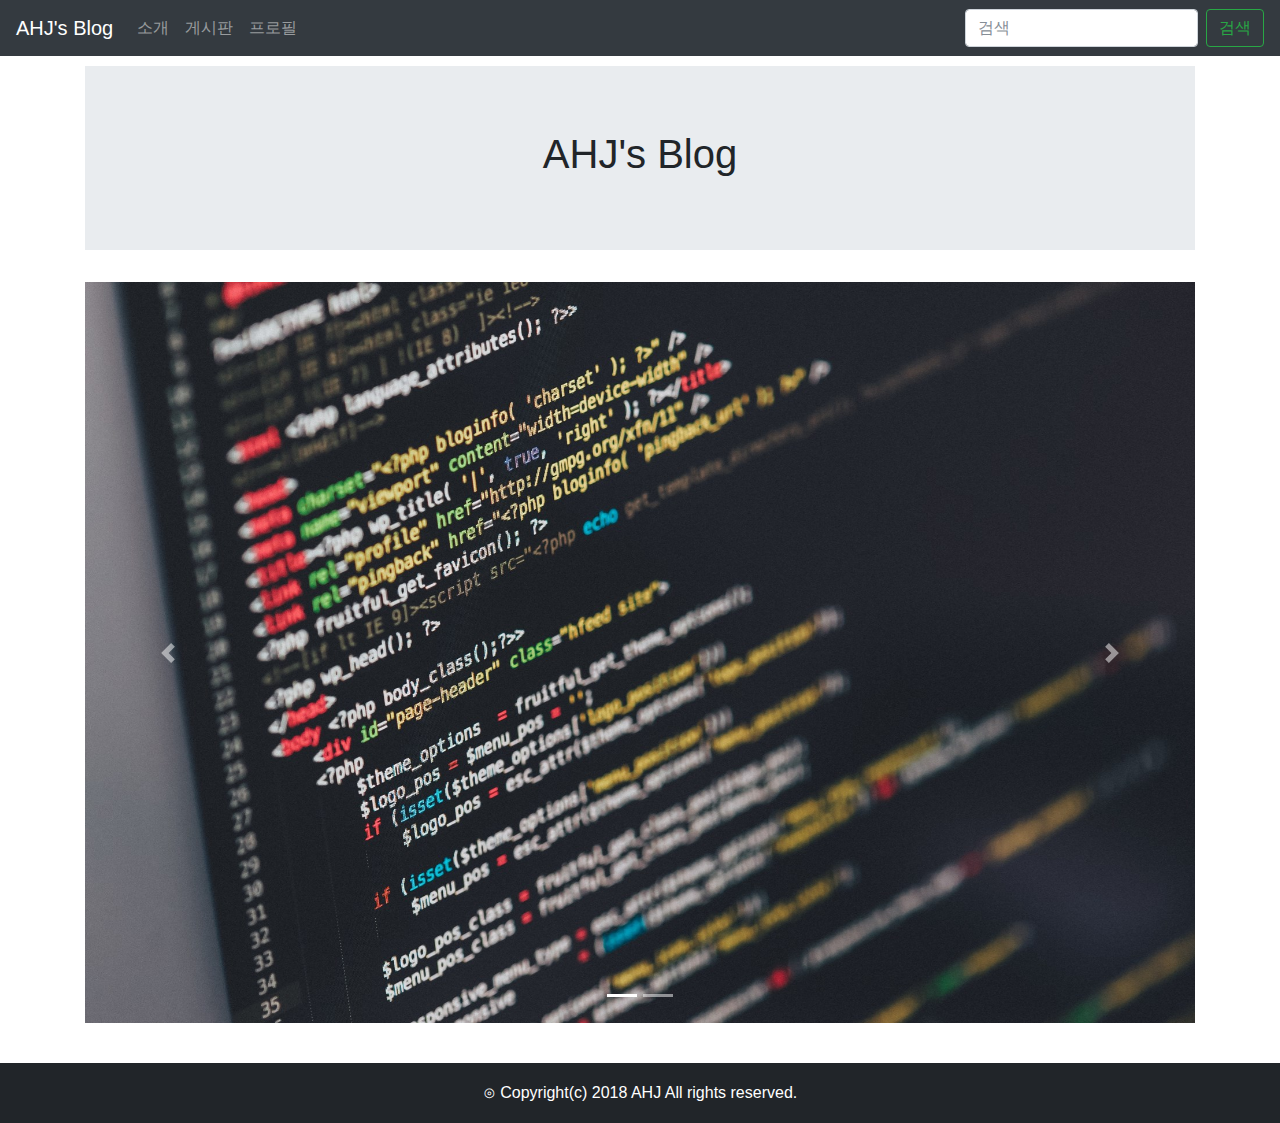
<file: index.html>
<!DOCTYPE html>
<html lang="ko">

<head>
    <meta charset="UTF-8">
    <meta name="viewport" content="width=device-width, initial-scale=1.0">
    <meta http-equiv="X-UA-Compatible" content="ie=edge">
    <title>AHJ's Blog</title>

    <link rel="stylesheet" href="css/style.css">
    <link rel="stylesheet" href="css/bootstrap.min.css">
    <script src="https://ajax.googleapis.com/ajax/libs/jquery/3.2.1/jquery.min.js"></script>
    <script src="https://cdnjs.cloudflare.com/ajax/libs/popper.js/1.12.6/umd/popper.min.js"></script>
    <script src="js/bootstrap.min.js"></script>
</head>

<body>

    <header>
        <nav class="navbar navbar-expand-md navbar-dark bg-dark">
            <a class="navbar-brand" href="index.html">AHJ's Blog</a>
            <button class="navbar-toggler" type="button" data-toggle="collapse" data-target="#navbarCollapse" aria-controls="navbarCollapse"
                aria-expanded="false" aria-label="Toggle navigation">
                <span class="navbar-toggler-icon"></span>
            </button>
            <div class="collapse navbar-collapse" id="navbarCollapse">
                <ul class="navbar-nav mr-auto">
                    <li class="nav-item">
                        <a class="nav-link" href="introduce.html">소개</a>
                    </li>
                    <li class="nav-item">
                        <a class="nav-link" href="bbs.html">게시판</a>
                    </li>
                    <li class="nav-item">
                        <a class="nav-link" href="profile.html">프로필</a>
                    </li>
                </ul>
                <form class="form-inline mt-2 mt-md-0">
                    <input class="form-control mr-sm-2" type="text" placeholder="검색" aria-label="Search">
                    <button class="btn btn-outline-success my-2 my-sm-0" type="submit">검색</button>
                </form>
            </div>
        </nav>
    </header>

    <main role="main" class="container">

        <div class="jumbotron jumbotron-fluid">
            <div class="container">
                <h1 class="text-center">AHJ's Blog</h1>
            </div>
        </div>

        <div style="padding-bottom: 100px">
            <div id="move" class="carousel slide" data-ride="carousel">
                <ul class="carousel-indicators">
                    <li data-target="#img1" data-slide-to="0" class="active"></li>
                    <li data-target="#img2" data-slide-to="1"></li>
                </ul>
                <div class="carousel-inner">
                    <div class="carousel-item active">
                        <img src="img/1.jpg" alt="img1" width="1100" height="500">
                    </div>
                    <div class="carousel-item">
                        <img src="img/2.jpg" alt="img2" width="1100" height="500">
                    </div>
                </div>

                <a class="carousel-control-prev" href="#move" data-slide="prev">
                    <span class="carousel-control-prev-icon"></span>
                </a>
                <a class="carousel-control-next" href="#move" data-slide="next">
                    <span class="carousel-control-next-icon"></span>
                </a>
            </div>
        </div>

    </main>

    <footer class="footer">
        <div class="container">
            ⊙ Copyright(c) 2018 AHJ All rights reserved.
        </div>
    </footer>



</body>

</html>
</file>
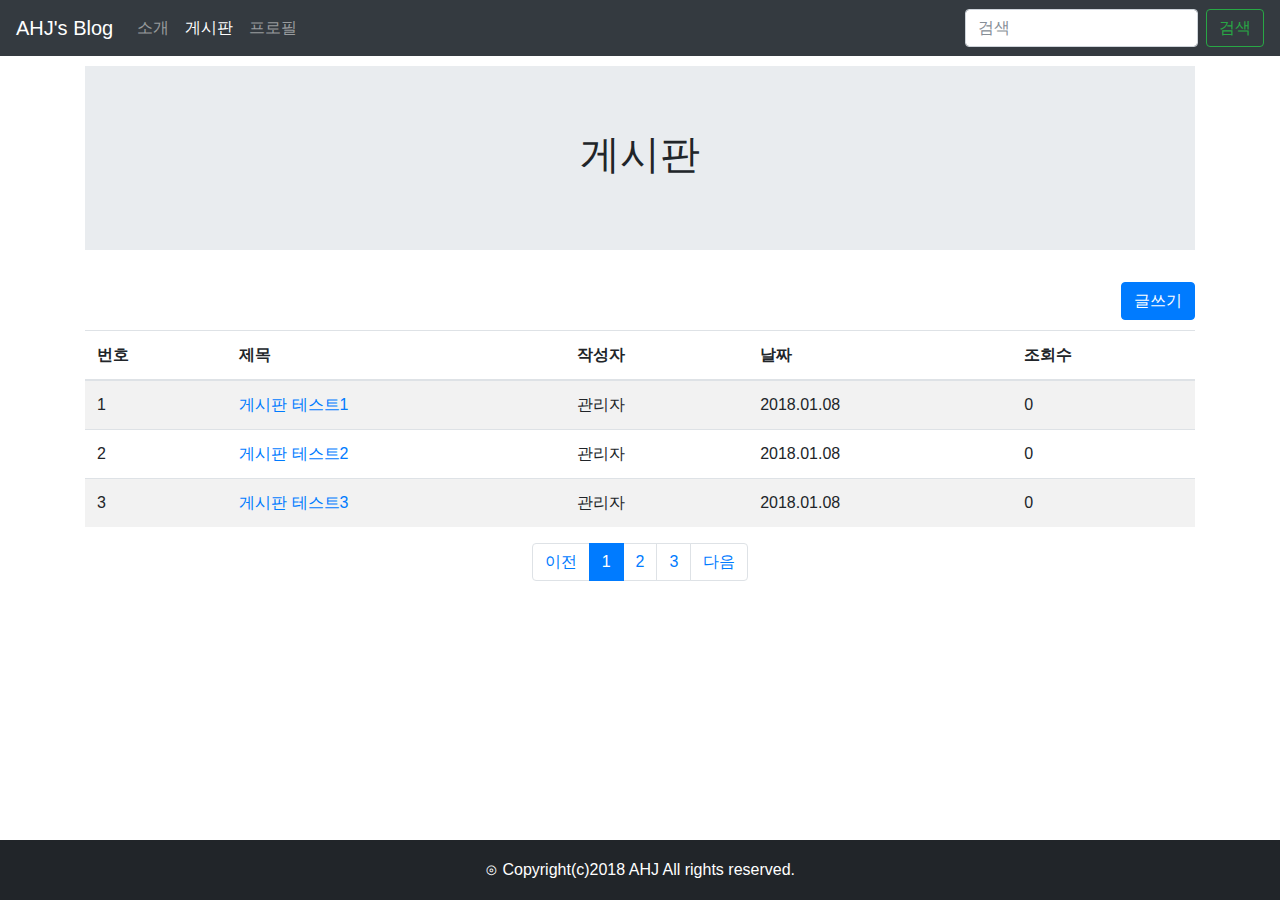
<file: bbs.html>
<!DOCTYPE html>
<html lang="ko">

<head>
    <meta charset="UTF-8">
    <meta name="viewport" content="width=device-width, initial-scale=1.0">
    <meta http-equiv="X-UA-Compatible" content="ie=edge">
    <title>AHJ's Blog</title>

    <link rel="stylesheet" href="css/style.css">
    <link rel="stylesheet" href="css/bootstrap.min.css">
    <script src="https://ajax.googleapis.com/ajax/libs/jquery/3.2.1/jquery.min.js"></script>
    <script src="https://cdnjs.cloudflare.com/ajax/libs/popper.js/1.12.6/umd/popper.min.js"></script>
    <script src="js/bootstrap.min.js"></script>
</head>

<body>

    <header>
        <nav class="navbar navbar-expand-md navbar-dark bg-dark">
            <a class="navbar-brand" href="index.html">AHJ's Blog</a>
            <button class="navbar-toggler" type="button" data-toggle="collapse" data-target="#navbarCollapse" aria-controls="navbarCollapse"
                aria-expanded="false" aria-label="Toggle navigation">
                <span class="navbar-toggler-icon"></span>
            </button>
            <div class="collapse navbar-collapse" id="navbarCollapse">
                <ul class="navbar-nav mr-auto">
                    <li class="nav-item">
                        <a class="nav-link" href="introduce.html">소개</a>
                    </li>
                    <li class="nav-item">
                        <a class="nav-link active" href="bbs.html">게시판</a>
                    </li>
                    <li class="nav-item">
                        <a class="nav-link" href="profile.html">프로필</a>
                    </li>
                </ul>
                <form class="form-inline mt-2 mt-md-0">
                    <input class="form-control mr-sm-2" type="text" placeholder="검색" aria-label="Search">
                    <button class="btn btn-outline-success my-2 my-sm-0" type="submit">검색</button>
                </form>
            </div>
        </nav>
    </header>

    <main style="padding-bottom: 100px" role="main" class="container">

        <div class="jumbotron jumbotron-fluid">
            <div class="container">
                <h1 class="text-center">게시판</h1>
            </div>
        </div>

        <div class="d-flex justify-content-end">
            <a href="#" class="btn btn-primary" role="button" style="margin-bottom: 10px">글쓰기</a>
        </div>

        <table class="table table-striped">
            <thead>
                <tr>
                    <th>번호</th>
                    <th>제목</th>
                    <th>작성자</th>
                    <th>날짜</th>
                    <th>조회수</th>
                </tr>
            </thead>
            <tbody>
                <tr>
                    <td>1</td>
                    <td>
                        <a href="#">게시판 테스트1</a>
                    </td>
                    <td>관리자</td>
                    <td>2018.01.08</td>
                    <td>0</td>
                </tr>
                <tr>
                    <td>2</td>
                    <td>
                        <a href="#">게시판 테스트2</a>
                    </td>
                    <td>관리자</td>
                    <td>2018.01.08</td>
                    <td>0</td>
                </tr>
                <tr>
                    <td>3</td>
                    <td>
                        <a href="#">게시판 테스트3</a>
                    </td>
                    <td>관리자</td>
                    <td>2018.01.08</td>
                    <td>0</td>
                </tr>
            </tbody>
        </table>

        <div class="center">
            <ul class="pagination">
                <li class="page-item">
                    <a class="page-link" href="#">이전</a>
                </li>
                <li class="page-item active">
                    <a class="page-link" href="#">1</a>
                </li>
                <li class="page-item">
                    <a class="page-link" href="#">2</a>
                </li>
                <li class="page-item">
                    <a class="page-link" href="#">3</a>
                </li>
                <li class="page-item">
                    <a class="page-link" href="#">다음</a>
                </li>
            </ul>
        </div>




    </main>

    <footer class="footer">
        <div class="container">
            ⊙ Copyright(c)2018 AHJ All rights reserved.
        </div>
    </footer>



</body>

</html>
</file>
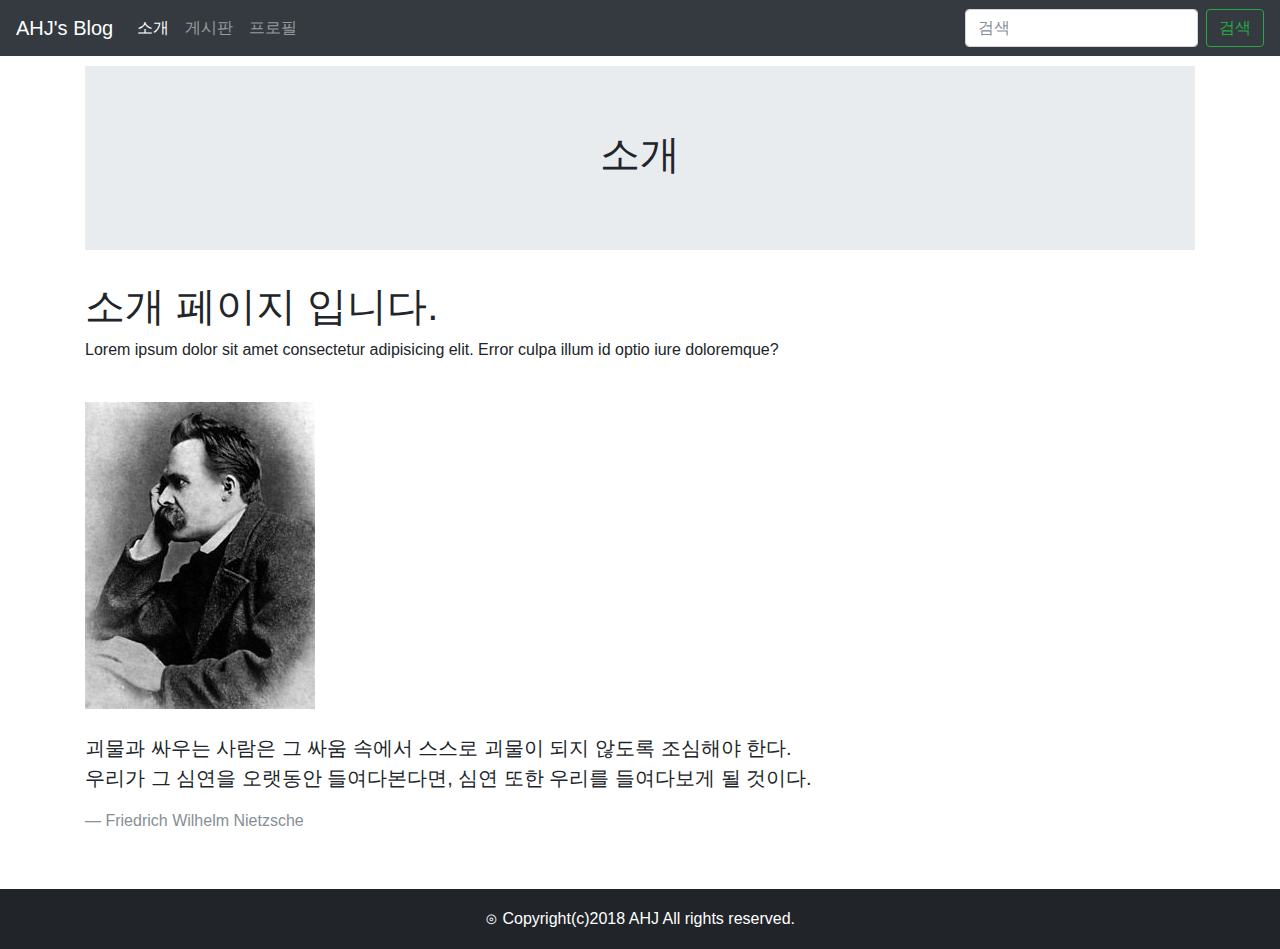
<file: introduce.html>
<!DOCTYPE html>
<html lang="ko">

<head>
    <meta charset="UTF-8">
    <meta name="viewport" content="width=device-width, initial-scale=1.0">
    <meta http-equiv="X-UA-Compatible" content="ie=edge">
    <title>AHJ's Blog</title>

    <link rel="stylesheet" href="css/style.css">
    <link rel="stylesheet" href="css/bootstrap.min.css">
    <script src="https://ajax.googleapis.com/ajax/libs/jquery/3.2.1/jquery.min.js"></script>
    <script src="https://cdnjs.cloudflare.com/ajax/libs/popper.js/1.12.6/umd/popper.min.js"></script>
    <script src="js/bootstrap.min.js"></script>
</head>

<body>

    <header>
        <nav class="navbar navbar-expand-md navbar-dark bg-dark">
            <a class="navbar-brand" href="index.html">AHJ's Blog</a>
            <button class="navbar-toggler" type="button" data-toggle="collapse" data-target="#navbarCollapse" aria-controls="navbarCollapse"
                aria-expanded="false" aria-label="Toggle navigation">
                <span class="navbar-toggler-icon"></span>
            </button>
            <div class="collapse navbar-collapse" id="navbarCollapse">
                <ul class="navbar-nav mr-auto">
                    <li class="nav-item">
                        <a class="nav-link active" href="introduce.html">소개</a>
                    </li>
                    <li class="nav-item">
                        <a class="nav-link" href="bbs.html">게시판</a>
                    </li>
                    <li class="nav-item">
                        <a class="nav-link" href="profile.html">프로필</a>
                    </li>
                </ul>
                <form class="form-inline mt-2 mt-md-0">
                    <input class="form-control mr-sm-2" type="text" placeholder="검색" aria-label="Search">
                    <button class="btn btn-outline-success my-2 my-sm-0" type="submit">검색</button>
                </form>
            </div>
        </nav>
    </header>

    <main style="padding-bottom: 100px" role="main" class="container">

        <div class="jumbotron jumbotron-fluid">
            <div class="container">
                <h1 class="text-center">소개</h1>
            </div>
        </div>

        <h1>소개 페이지 입니다.</h1>
        <p>Lorem ipsum dolor sit amet consectetur adipisicing elit. Error culpa illum id optio iure doloremque?</p><br>

        <img class="img-fluid" src="img/Nietzsche.jpg" alt="Nietzsche"><br><br>

        <blockquote class="blockquote">
            <p>괴물과 싸우는 사람은 그 싸움 속에서 스스로 괴물이 되지 않도록 조심해야 한다.<br> 우리가 그 심연을 오랫동안 들여다본다면, 심연 또한 우리를 들여다보게 될 것이다.</p>
            <footer class="blockquote-footer">Friedrich Wilhelm Nietzsche</footer>
        </blockquote>


    </main>

    <footer class="footer">
        <div class="container">
            ⊙ Copyright(c)2018 AHJ All rights reserved.
        </div>
    </footer>



</body>

</html>
</file>
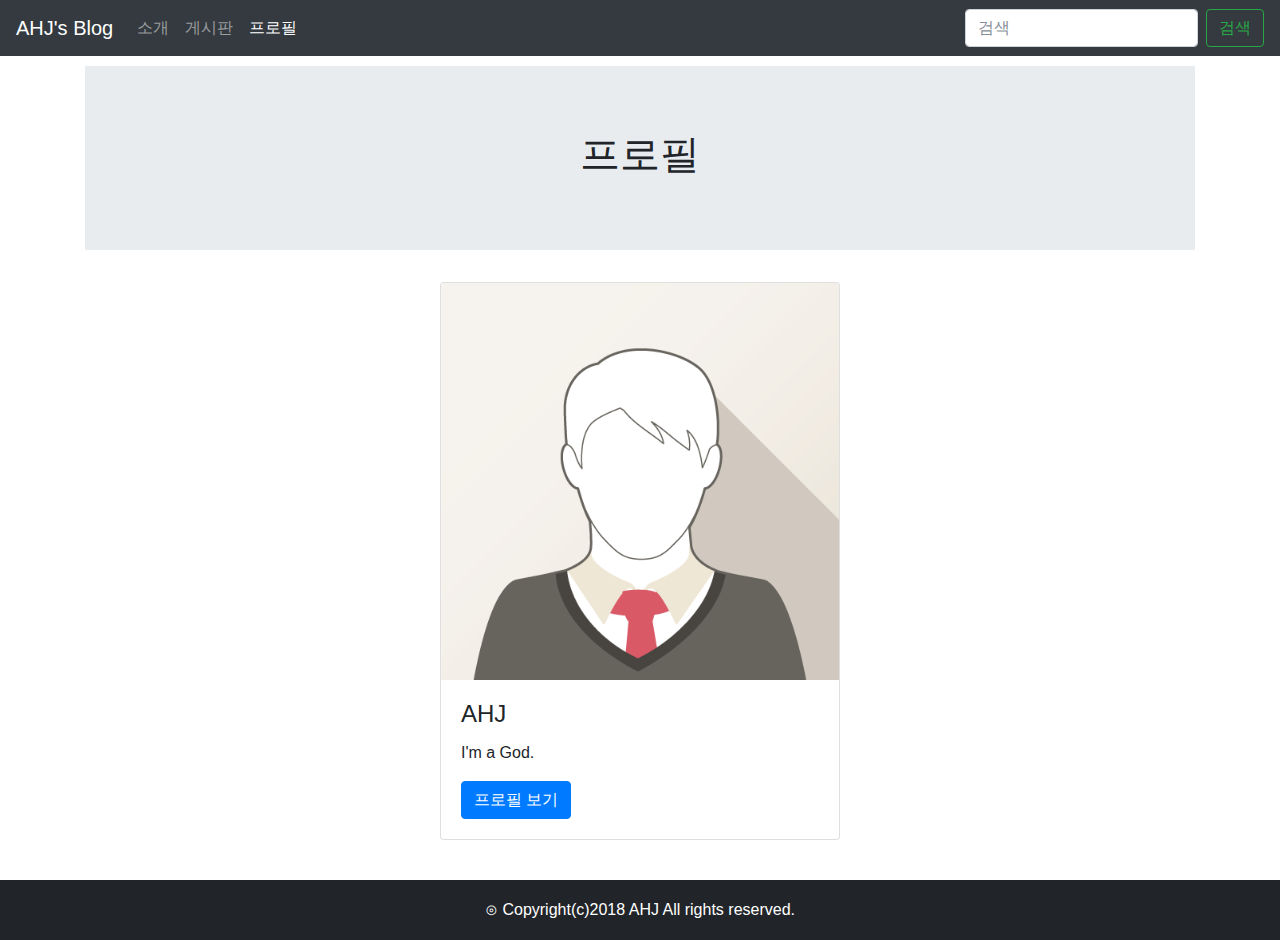
<file: profile.html>
<!DOCTYPE html>
<html lang="ko">

<head>
    <meta charset="UTF-8">
    <meta name="viewport" content="width=device-width, initial-scale=1.0">
    <meta http-equiv="X-UA-Compatible" content="ie=edge">
    <title>AHJ's Blog</title>

    <link rel="stylesheet" href="css/style.css">
    <link rel="stylesheet" href="css/bootstrap.min.css">
    <script src="https://ajax.googleapis.com/ajax/libs/jquery/3.2.1/jquery.min.js"></script>
    <script src="https://cdnjs.cloudflare.com/ajax/libs/popper.js/1.12.6/umd/popper.min.js"></script>
    <script src="js/bootstrap.min.js"></script>
</head>

<body>

    <header>
        <nav class="navbar navbar-expand-md navbar-dark bg-dark">
            <a class="navbar-brand" href="index.html">AHJ's Blog</a>
            <button class="navbar-toggler" type="button" data-toggle="collapse" data-target="#navbarCollapse" aria-controls="navbarCollapse"
                aria-expanded="false" aria-label="Toggle navigation">
                <span class="navbar-toggler-icon"></span>
            </button>
            <div class="collapse navbar-collapse" id="navbarCollapse">
                <ul class="navbar-nav mr-auto">
                    <li class="nav-item">
                        <a class="nav-link" href="introduce.html">소개</a>
                    </li>
                    <li class="nav-item">
                        <a class="nav-link" href="bbs.html">게시판</a>
                    </li>
                    <li class="nav-item">
                        <a class="nav-link active" href="profile.html">프로필</a>
                    </li>
                </ul>
                <form class="form-inline mt-2 mt-md-0">
                    <input class="form-control mr-sm-2" type="text" placeholder="검색" aria-label="Search">
                    <button class="btn btn-outline-success my-2 my-sm-0" type="submit">검색</button>
                </form>
            </div>
        </nav>
    </header>

    <main style="padding-bottom: 100px" role="main" class="container">

        <div class="jumbotron jumbotron-fluid">
            <div class="container">
                <h1 class="text-center">프로필</h1>
            </div>
        </div>

        <div class="d-flex justify-content-center">
            <div class="card" style="width:400px">
                <img class="card-img-top" src="img/img_card.png" alt="Card image" style="width:100%">
                <div class="card-body">
                    <h4 class="card-title">AHJ</h4>
                    <p class="card-text">I'm a God.</p>
                    <a href="#" class="btn btn-primary">프로필 보기</a>
                </div>
            </div>
        </div>


    </main>

    <footer class="footer">
        <div class="container">
            ⊙ Copyright(c)2018 AHJ All rights reserved.
        </div>
    </footer>



</body>

</html>
</file>
<file: css/style.css>
html {
    position: relative;
    min-height: 100%;
}

body {
    margin-bottom: 60px;
}

code {
    font-size: 80%;
}

body>.container {
    padding: 10px 15px 0;
}

.footer>.container {
    padding-right: 15px;
    padding-left: 15px;
    color: white;
}

.footer {
    position: absolute;
    bottom: 0;
    width: 100%;
    height: 60px;
    line-height: 60px;
    background-color: #212529;
    text-align: center;
}

.text-center {
    text-align: center;
}

.carousel-inner img {
    width: 100%;
    height: 100%;
}

.center {
    text-align: center;
}

.pagination {
    justify-content: center;
}
</file>
